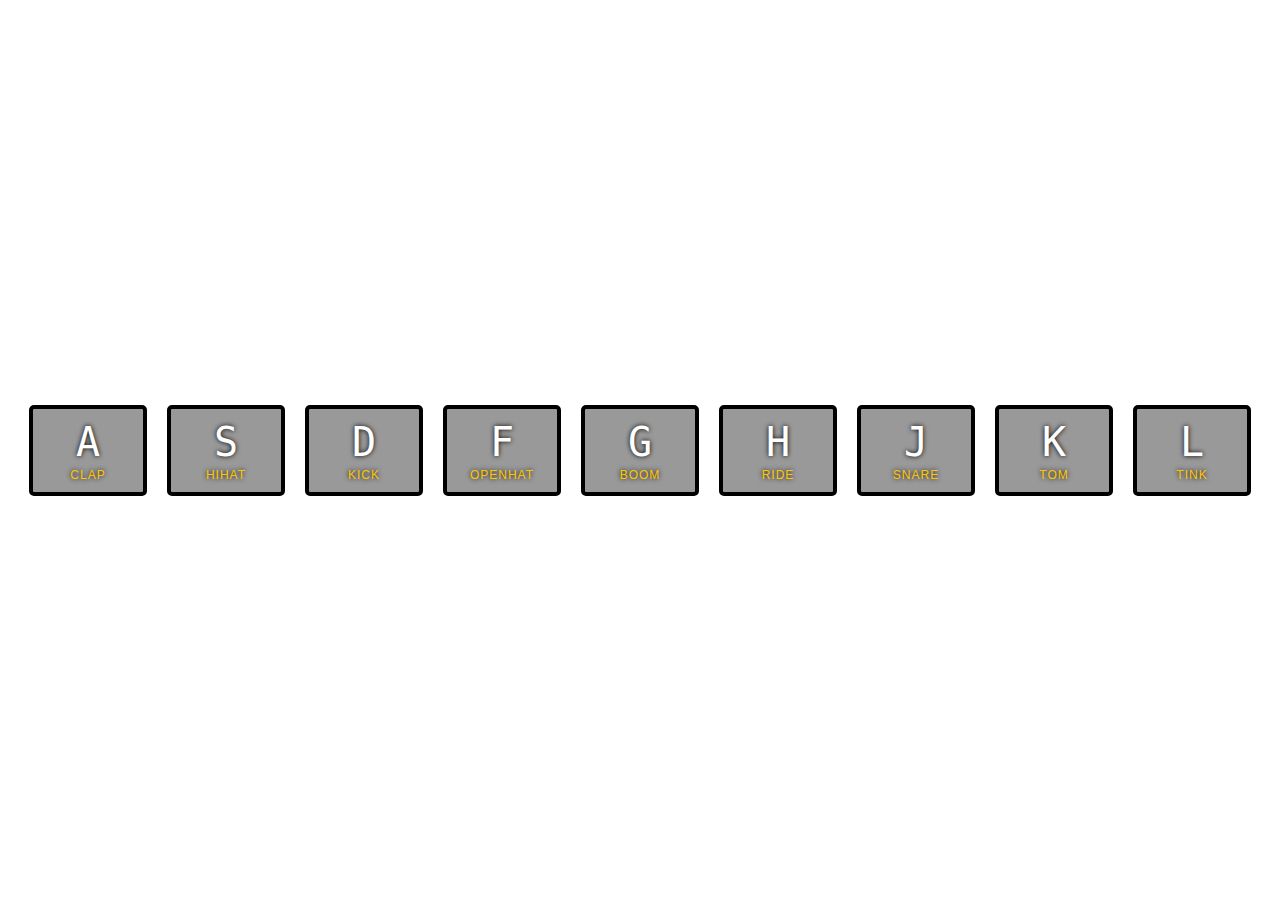
<file: drumKeys/index.html>
<!DOCTYPE html>
<html lang="en">
  <head>
    <meta charset="UTF-8" />
    <title>JS Drum Kit</title>
    <link rel="stylesheet" href="style.css" />
  </head>
  <body>
    <div class="keys">
      <div data-key="65" class="key">
        <kbd>A</kbd> <span class="sound">clap</span>
      </div>
      <div data-key="83" class="key">
        <kbd>S</kbd> <span class="sound">hihat</span>
      </div>
      <div data-key="68" class="key">
        <kbd>D</kbd> <span class="sound">kick</span>
      </div>
      <div data-key="70" class="key">
        <kbd>F</kbd> <span class="sound">openhat</span>
      </div>
      <div data-key="71" class="key">
        <kbd>G</kbd> <span class="sound">boom</span>
      </div>
      <div data-key="72" class="key">
        <kbd>H</kbd> <span class="sound">ride</span>
      </div>
      <div data-key="74" class="key">
        <kbd>J</kbd> <span class="sound">snare</span>
      </div>
      <div data-key="75" class="key">
        <kbd>K</kbd> <span class="sound">tom</span>
      </div>
      <div data-key="76" class="key">
        <kbd>L</kbd> <span class="sound">tink</span>
      </div>
    </div>
    <audio data-key="65" src="sounds/clap.wav"></audio>
    <audio data-key="83" src="sounds/hihat.wav"></audio>
    <audio data-key="68" src="sounds/kick.wav"></audio>
    <audio data-key="70" src="sounds/openhat.wav"></audio>
    <audio data-key="71" src="sounds/boom.wav"></audio>
    <audio data-key="72" src="sounds/ride.wav"></audio>
    <audio data-key="74" src="sounds/snare.wav"></audio>
    <audio data-key="75" src="sounds/tom.wav"></audio>
    <audio data-key="76" src="sounds/tink.wav"></audio>

    <script>
      function removeTransition(e) {
        if (e.propertyName !== "transform") return;
        e.target.classList.remove("playing");
      }
      function playSound(e) {
        const audio = document.querySelector(`audio[data-key="${e.keyCode}"]`);
        const key = document.querySelector(`div[data-key="${e.keyCode}"]`);
        if (!audio) return;
        key.classList.add("playing");
        audio.currentTime = 0;
        audio.play();
      }
      const keys = Array.from(document.querySelectorAll(".key"));
      keys.forEach(key =>
        key.addEventListener("transitionend", removeTransition)
      );
      window.addEventListener("keydown", playSound);
    </script>
  </body>
</html>
</file>
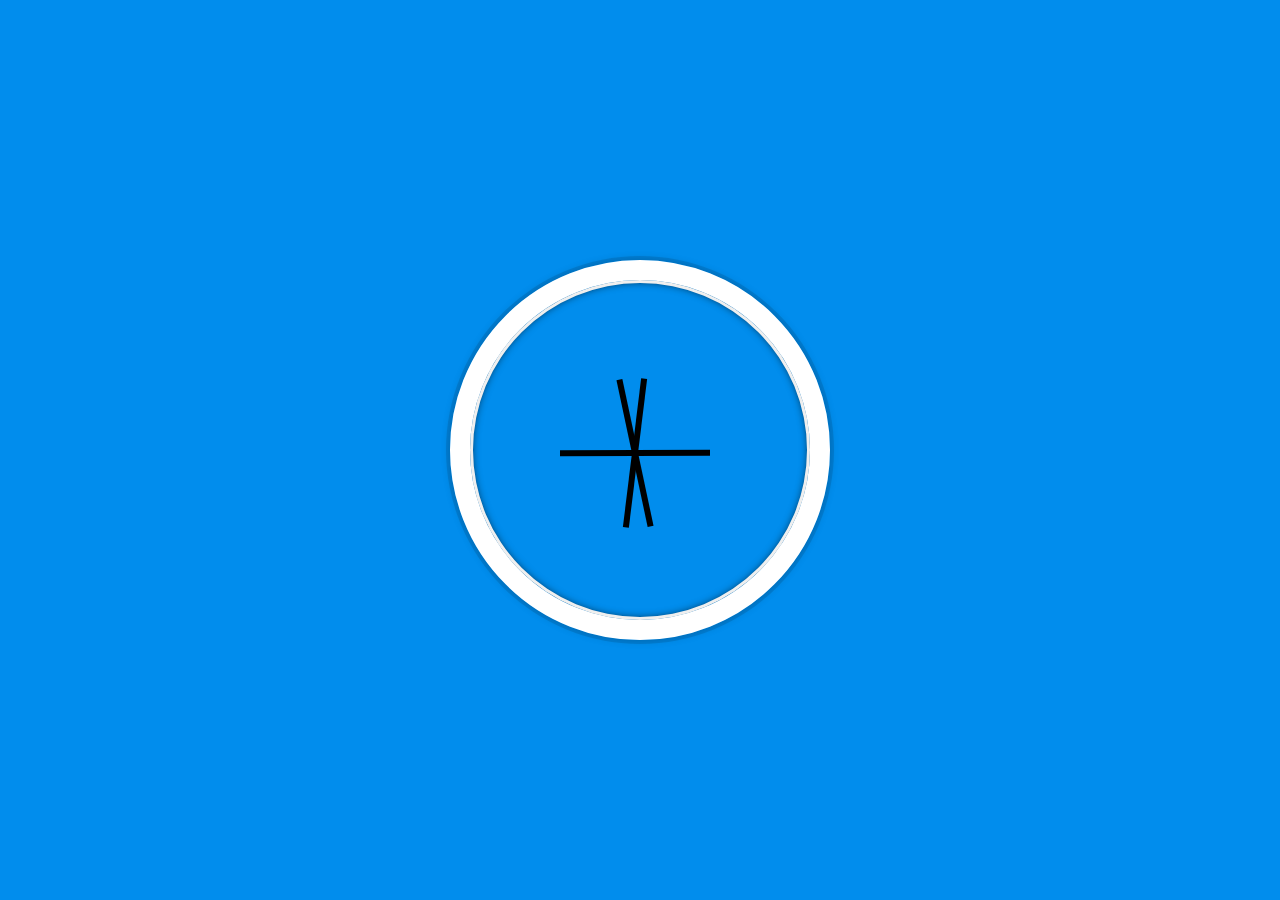
<file: JSClock/index.html>
<!DOCTYPE html>
<html lang="en">
<head>
  <meta charset="UTF-8">
  <title>JS + CSS Clock</title>
</head>
<link rel="stylesheet" href="style.css" />
<body>


    <div class="clock">
      <div class="clock-face">
        <div class="hand hour-hand"></div>
        <div class="hand min-hand"></div>
        <div class="hand second-hand"></div>
      </div>
    </div>
    <script src="script.js"></script>
</body>
</html>
</file>
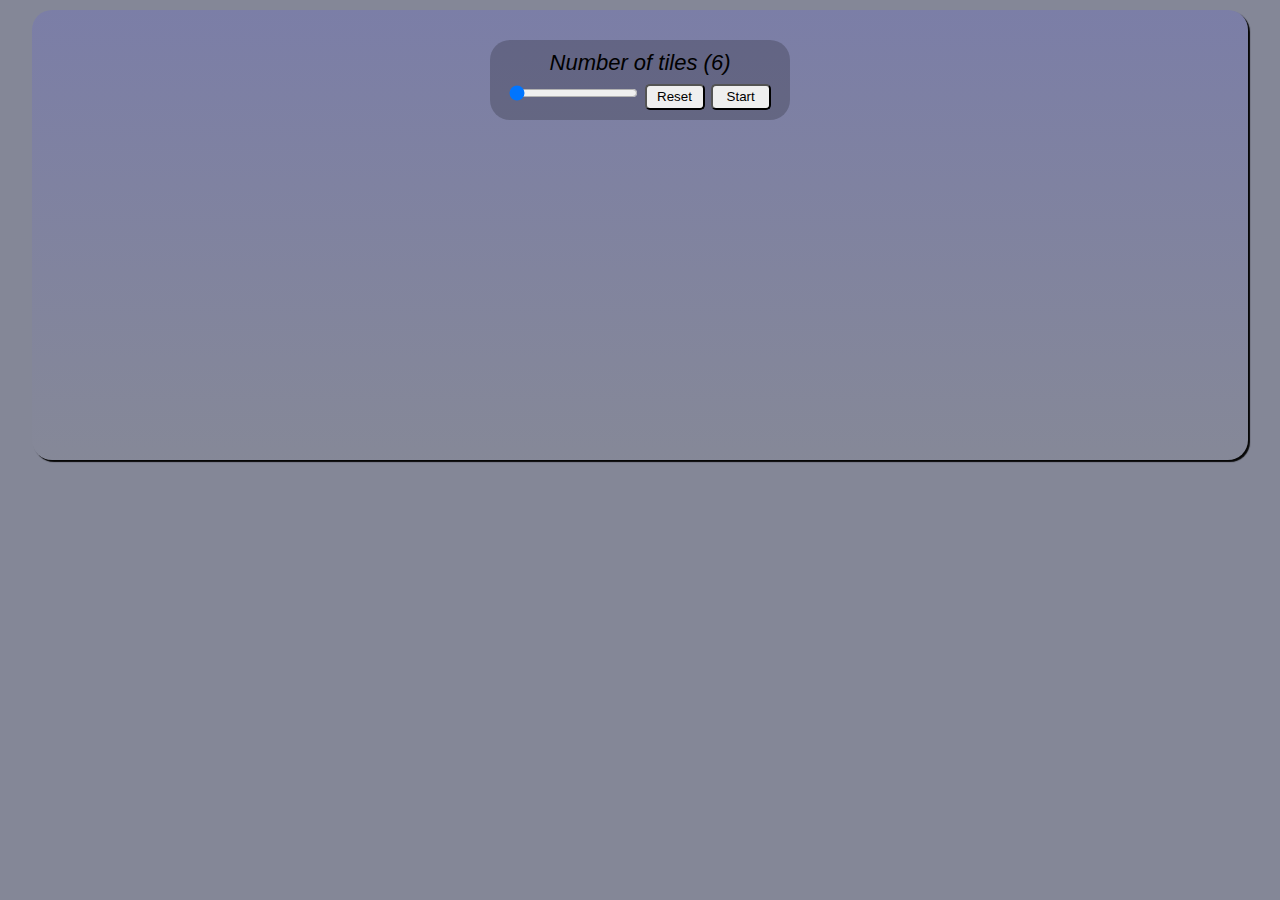
<file: MemoryMatching/index.html>
<!DOCTYPE html>
<html lang="en">
  <head>
    <meta charset="UTF-8" />
    <meta name="viewport" content="width=device-width, initial-scale=1.0" />
    <meta http-equiv="X-UA-Compatible" content="ie=edge" />
    <title>Memory Game</title>
    <link rel="stylesheet" href="./public/style.css" />
  </head>
  <body>
    <!-- Main section containing all the content -->
    <section class="memory-game">
            <div id="game">
                    <div id="settings">
                        <p>Number of tiles (<span>6</span>)</p>
                        <input type="range" value="6" min="6" max="20" step="2">
                        <button name="reset">Reset</button>
                        <button name="start">Start</button>
                    </div>
                    
                    <div id="board-area"></div>
                </div>
    </section>
    <script src="./public/script.js"></script>
  </body>
</html>
</file>
<file: drumKeys/style.css>
html {
    font-size: 10px;
    background: url(https://www.photosforclass.com/download/pixabay-2045380?webUrl=https%3A%2F%2Fpixabay.com%2Fget%2Feb35b50a2bfc013ed1584d05fb1d4e97e07ee3d21cac104491f3c07caeedb0bb_960.jpg&user=Daria-Yakovleva) bottom center;
    background-size: cover;
  }
  
  body,html {
    margin: 0;
    padding: 0;
    font-family: sans-serif;
  }
  
  .keys {
    display: flex;
    flex: 1;
    min-height: 100vh;
    align-items: center;
    justify-content: center;
  }
  
  .key {
    border: .4rem solid black;
    border-radius: .5rem;
    margin: 1rem;
    font-size: 1.5rem;
    padding: 1rem .5rem;
    transition: all .07s ease;
    width: 10rem;
    text-align: center;
    color: white;
    background: rgba(0,0,0,0.4);
    text-shadow: 0 0 .5rem black;
  }
  
  .playing {
    transform: scale(1.1);
    border-color: #ffc600;
    box-shadow: 0 0 1rem #ffc600;
  }
  
  kbd {
    display: block;
    font-size: 4rem;
  }
  
  .sound {
    font-size: 1.2rem;
    text-transform: uppercase;
    letter-spacing: .1rem;
    color: #ffc600;
  }
</file>
<file: JSClock/style.css>
html {
    background: #018DED url(https://farm5.staticflickr.com/4046/4174083155_514f554aac.jpg);
    background-size: cover;
    font-family: 'helvetica neue';
    text-align: center;
    font-size: 10px;
  }
  body {
    margin: 0;
    font-size: 2rem;
    display: flex;
    flex: 1;
    min-height: 100vh;
    align-items: center;
  }
  .clock {
    width: 30rem;
    height: 30rem;
    border: 20px solid white;
    border-radius: 50%;
    margin: 50px auto;
    position: relative;
    padding: 2rem;
    box-shadow:
      0 0 0 4px rgba(0,0,0,0.1),
      inset 0 0 0 3px #EFEFEF,
      inset 0 0 10px black,
      0 0 10px rgba(0,0,0,0.2);
  }
  .clock-face {
    position: relative;
    width: 100%;
    height: 100%;
    transform: translateX(70px); /* account for the height of the clock hands */
    /* transform: translateY(0px);  */
  }
  .hand {
    width: 50%;
    height: 6px;
    background: black;
    position: sticky;
    top: 50%;
  }
</file>
<file: MemoryMatching/public/style.css>
*{
    padding: 0;
    margin: 0;
    box-sizing: border-box;
}

body {
	margin: 0;
	background: rgb(132, 135, 151);
	font-family: sans-serif;
	/* transition: .6s; */
}
#winScreen {
	width: 100vw;
	height: 100vh;
	position: absolute;
	top: 0;
	transition: background .4s;
	overflow-y: hidden;
	display: flex;
	justify-content: center;
	align-items: center;
}

#winScreen p {
	color: white;
	font-size: 60px;
	transform: translateY(-70vh);
	user-select: none;
	text-shadow: 2px 2px 0 black;
	animation: textDrop 2s;
}
#game {
	width: 95%;
	text-align: center;
	margin: 10px auto 0 auto;
	/* border: 1px solid black; */
	border-radius: 20px;
	background: linear-gradient(rgba(88, 90, 230, 0.2), rgba(178, 178, 178, 0.027));
	box-shadow: 2px 2px 1px rgb(7, 7, 7);
}
#game {
	min-height: 450px;
    margin-bottom: 10px;
    padding-top: 10px;    
}
#settings {
	font-size: 22px;
	background: rgba(0, 0, 0, .2);
	width: 300px;
	margin: 20px auto;
	padding: 10px;
	border-radius: 20px;
}
#settings button {
	width: 60px;
	height: 26px;
    cursor: pointer;
	border-radius: 5px;    
}
#settings p{
   font-style: italic;
   padding-bottom: 5px;
}
#board-area {
	display: flex;
	flex-wrap: wrap;
	justify-content: center;
}
.card {
	height: 110px;
	width: 110px;
	margin: 20px;
    border: 1px solid;
    border-radius: 5%;
    background-image: url("./back2.jpg");
	cursor: pointer;
}

.card p {
	font-size: 30px;
	margin: 0;
	padding: 35%;
	position: relative;
	top: 50%;
	transform: translateY(-50%);
	filter: blur(20px);
	
}

.matched {
	border-radius: 50%;
	transition: 1s;
	background: rgba(92, 77, 77, 0.548);
}

.matched p {
	filter: blur(0px);
}

@keyframes textDrop {
	0% {
		transform: translateY(-70vh);
	}
	10% {
		transform: translateY(-12vh);
	}
	90% {
		transform: translateY(12vh);
	}
	100% {
		transform: translateY(110vh);
	}
}
</file>
